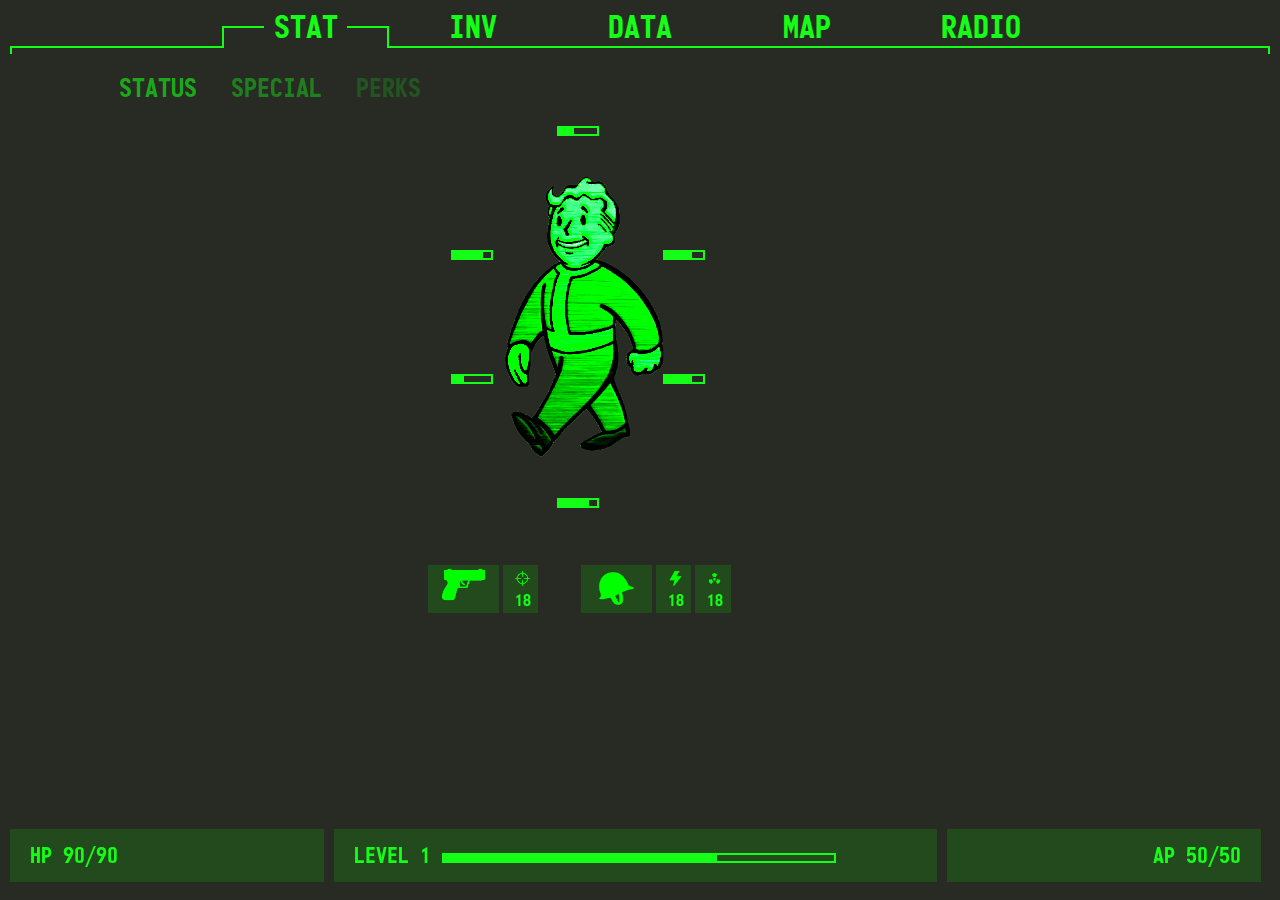
<file: index.html>
<!DOCTYPE html>
<html lang="en">
<head>
    <meta charset="UTF-8">
    <meta name="viewport" content="width=device-width, initial-scale=1">

    <title>PipBoy</title>

    <link href="css/bootstrap.min.css" rel="stylesheet">
    <link href="css/pipboy.app.css" rel="stylesheet">
</head>

<body>

<nav class="navbar navbar-light navbar-expand-lg">
    <div class="container-fluid">
        <div class="collapse navbar-collapse" id="mainNav">
            <ul class="navbar-nav w-100 justify-content-evenly">
                <li class="nav-item active">
                    <a href="index.html" class="nav-link">STAT</a>
                </li>
                <li class="nav-item">
                    <a href="inv.html" class="nav-link">INV</a>
                </li>
                <li class="nav-item">
                    <a href="#" class="nav-link">DATA</a>
                </li>
                <li class="nav-item">
                    <a href="#" class="nav-link">MAP</a>
                </li>
                <li class="nav-item">
                    <a href="#" class="nav-link">RADIO</a>
                </li>
            </ul>

        </div>

    </div>
</nav>


<div class="container">
    <div class="row">
        <div class="col-12">
            <ul class="nav nav-tabs" role="tablist">
                <li class="nav-item">
                    <a href="#status" class="nav-link active" data-bs-toggle="tab" role="tab">STATUS</a>
                </li>
                <li class="nav-item">
                    <a class="nav-link" data-bs-toggle="tab" href="#special">SPECIAL</a>
                </li>
                <li class="nav-item">
                    <a class="nav-link" data-bs-toggle="tab" href="#perks">PERKS</a>
                </li>

            </ul>

        </div>
    </div>
</div>

<div class="tab-content">
    <div class="tab-pane active" id="status" role="tabpanel">
        <div class="center-image">
            <img src="vb.png" alt="PipBoy Logo">
        </div>

        <div class="stat-bars">

            <div class="row">
                <div class="col-9">
                    <div class="stat-bar">
                        <div class="level-progress">
                            <div class="level-progress-indicator w40"></div>
                        </div>
                    </div>
                </div>
            </div>

            <div class="row">
                <div class="col-3">
                    <div class="stat-bar">
                        <div class="level-progress">
                            <div class="level-progress-indicator w80"></div>
                        </div>
                    </div>
                </div>

                <div class="col-9">
                    <div class="stat-bar">
                        <div class="level-progress">
                            <div class="level-progress-indicator w70"></div>
                        </div>
                    </div>
                </div>

            </div>

           <div class="row">
                <div class="col-3">
                    <div class="stat-bar">
                        <div class="level-progress">
                            <div class="level-progress-indicator w30"></div>
                        </div>
                    </div>
                </div>

                <div class="col-9">
                    <div class="stat-bar">
                        <div class="level-progress">
                            <div class="level-progress-indicator w70"></div>
                        </div>
                    </div>
                </div>

            </div>

            <div class="row">
                <div class="col-9">
                    <div class="stat-bar">
                        <div class="level-progress">
                            <div class="level-progress-indicator w80"></div>
                        </div>
                    </div>
                </div>
            </div>

        </div>

        <div class="row stat-numbers">
            <div class="spacer-numbers"></div>
            <div class="col-2">
                <img src="gun.png" class="img-responsive" alt="Gun" />
            </div>
            <div class="col-1">
                <div class="icon">
                    <img src="crosshair.png" class="img-responsive sm-image" alt="Crosshair" />
                </div>
                <div class="points">18</div>
            </div>
            <div class="col-1 transparent"></div>
            <div class="col-2">
                <img src="helmet.png" class="img-responsive helmet-icon" alt="Gun" />
            </div>
            <div class="col-1">
                <div class="icon">
                <img src="energy.png" class="img-responsive sm-image" alt="Energy" />

                </div>
                <div class="points">18</div>
            </div>
            <div class="col-1">
                <div class="icon">

                <img src="radiation.png" class="img-responsive sm-image" alt="Radiation" />
                </div>
                <div class="points">18</div>
            </div>

        </div>

    </div>
    <div class="tab-pane" id="special" role="tabpanel">SPECIAL</div>
    <div class="tab-pane" id="perks" role="tabpanel">PERKS</div>
</div>

<nav class="navbar fixed-bottom pip-footer navbar-expand-lg">
    <div class="container-fluid"> <!-- Use container-fluid and remove padding -->
        <div class="row w-100"> <!-- Remove row margin and ensure full width -->
            <div class="col-3">HP 90/90</div>
            <div class="col-6">
                LEVEL 1
                <div class="level-progress">
                    <div class="level-progress-indicator"></div>
                </div>
            </div>
            <div class="col-3 text-end">AP 50/50</div>
        </div>
    </div>
</nav>

<script src="https://code.jquery.com/jquery-3.7.1.js"></script>
<script src="js/bootstrap.min.js"></script>
<script src="js/pipboy.app.js"></script>
</body>
</html>
</file>
<file: css/pipboy.app.css>
@font-face {
    font-family: Pipboy;
    src: url(../monofonto.otf);
}

body {
    font-family: Pipboy, sans-serif;
    color: #14fe17;
    background: #272b23;
}

body::after {
    height: 100%;
    width: 100%;
    content: "";
    position: absolute;
    top: 0;
    left: 0;
    background: repeating-linear-gradient(0deg, rgba(0, 0, 0, 0.5) 1px, rgba(0, 0, 0, 0.4) 1px, transparent 1px, transparent 2px );
    opacity: 0.3;
    z-index: 100000;
    pointer-events: none;
}

ul > li.nav-item > a.nav-link, ul > li.navbar-item.active > a.nav-link {
    color: #14fe17 !important;
    font-size: 32px;
    line-height: 22px;
    padding-bottom: 0;
}

.navbar-light {
    border-bottom: 2px solid;
    margin: 0 10px;
}

.navbar-light::before, .navbar-light::after {
    height: 7px;
    width: 2px;
    content: '';
    position: absolute;
    display: block;
    z-index: 5000;
    background: #14fe17;
    bottom: -8px;
}

.navbar::before {
    left: 0px;
}

.navbar::after {
    right: 0px;
}

.navbar-light ul.navbar-nav > li  {
    display: block;
    width: 100%;
    position: relative;
}

.nav.nav-tabs {
    border-bottom: none;
    margin: 20px;
}

.nav.nav-tabs > .nav-item > .nav-link:hover {
    border: 1px solid transparent;
}

.nav.nav-tabs > .nav-item > .nav-link:hover {
    border: 1px solid transparent;
}

.nav.nav-tabs > li > a {
    font-size: 26px !important;
    background: transparent !important;
    border: 1px solid transparent !important;
}

.nav.nav-tabs > li:nth-child(1) > a {
    opacity: .6;
}

.nav.nav-tabs > li:nth-child(2) > a {
    opacity: .4;
}

.nav.nav-tabs > li:nth-child(3) > a {
    opacity: .2;
}

.navbar-light ul.navbar-nav > li.nav-item > .nav-link,
.navbar-light ul.navbar-nav > li.navbar-item.active > .nav-link {
    text-align: center;
    width: 50%;
    margin: auto;
    font-size: 32px;
    line-height: 22px;
    padding-bottom: 0;
    z-index: 50;
    position: relative;
    background: #272b23;
}

.nav-item.active::before {
    content: "";
    position: absolute;
    width: 100%;
    height: 22px;
    top: 18px;
    background: #272b23;
    border-left: 2px solid;
    border-right: 2px solid;
    border-top: 2px solid;
    left: 0;
}

#mainNav {
    margin-left: 200px;
    margin-right: 200px;
}

.center-image img {
    position: relative;
    display: block;
    max-height: 300px;
    margin: 50px auto auto -10px;
    filter: grayscale(1) sepia(100%) hue-rotate(55deg) saturate(7) brightness(1) contrast(2);
}

.center-image {
    margin-left: 40px;
    position: absolute;
}

.stat-bar {
    width: 60px;
    margin: auto;
}

.stat-bars > .row {
    margin-bottom: 100px;
}

.pip-footer {
    width: 100%;
    margin: 10px;
    font-size: 22px;
}

.level-progress {
    height: 10px;
    border: 2px solid;
    display: inline-block;
    width: 70%;
}

.level-progress-indicator {
    width:70%;
    height: 6px;
    background: #14fe17;
    position: relative;
}

.navbar > .container-fluid > .row > .col-3, .navbar > .container-fluid > .row > .col-6  {
    background: rgba(16, 255, 0, 0.15);
    padding: 10px 20px;
}

.navbar > .container-fluid > .row > .col-6  {
    margin: 0 10px;
    flex: 0 0 48%;
}

#status {
    max-width: 400px;
    margin: auto;
}

.w10 {
    width: 10%;
}

.w20 {
    width: 20%;
}

.w30 {
    width: 30%;
}

.w40 {
    width: 40%;
}

.w50 {
    width: 50%;
}

.w60 {
    width: 60%;
}

.w70 {
    width: 70%;
}

.w70 {
    width: 70%;
}

.w80 {
    width: 80%;
}

.w90 {
    width: 90%;
}

.stat-numbers {
    margin-top: -50px;
}

.stat-numbers .col-2, .stat-numbers .col-1 {
    background: rgba(16, 255, 0, 0.15);
    margin-right: 4px;
}

.stat-numbers .col-1.transparent, .stat-numbers .col-2.transparent {
    background: transparent;

}

.stat-numbers img {
    width: 100%;
    filter: grayscale(1) brightness(200) contrast(0) sepia(100%) hue-rotate(55deg) saturate(20);
}

.stat-numbers img.sm-image {
    width: 15px;
}

.stat-numbers img.helmet-icon {
    padding: 5px;
}

.spacer-numbers {
    width: 1000px;
}

#status.tab-pane.full {
    width: 100%;
    max-width: 100%;
}

.item-list {
    float: left;
    padding: 0;
    list-style: none;
    margin: 0;
}

.item-list li a {
    display: block;
    width: 300px;
    padding: 5px 10px 5px 25px;
    border-radius: 2px;
    color: #14fe17;
    text-decoration: none;
}

.item-list li a:hover {
    text-decoration: none;
    background: #14fe17;
    color: #272b23;
}

.item-list a:active::before {
    content: "";
    display: block;
    position: absolute;
    height: 10px;
    width: 10px;
    background: #14fe17;
    left: 25px;
    margin-top: 7px;
    text-decoration: none;
}

.item-list a.active:hover::before {
    background: #272b23;
}

.tab-pane.full {
    height: calc(100vh - 180px);
}

.item-stats {
    position: absolute;
    right: 10px;
    bottom: 100px;
    width: 250px;
}

.pull-left {
    float: left !important;
}

.pull-right {
    float: right !important;
}

.item-stats .row .col-12 {
 background: rgba(16, 255, 0, 0.15);
    margin-bottom: 2px;
}
</file>
